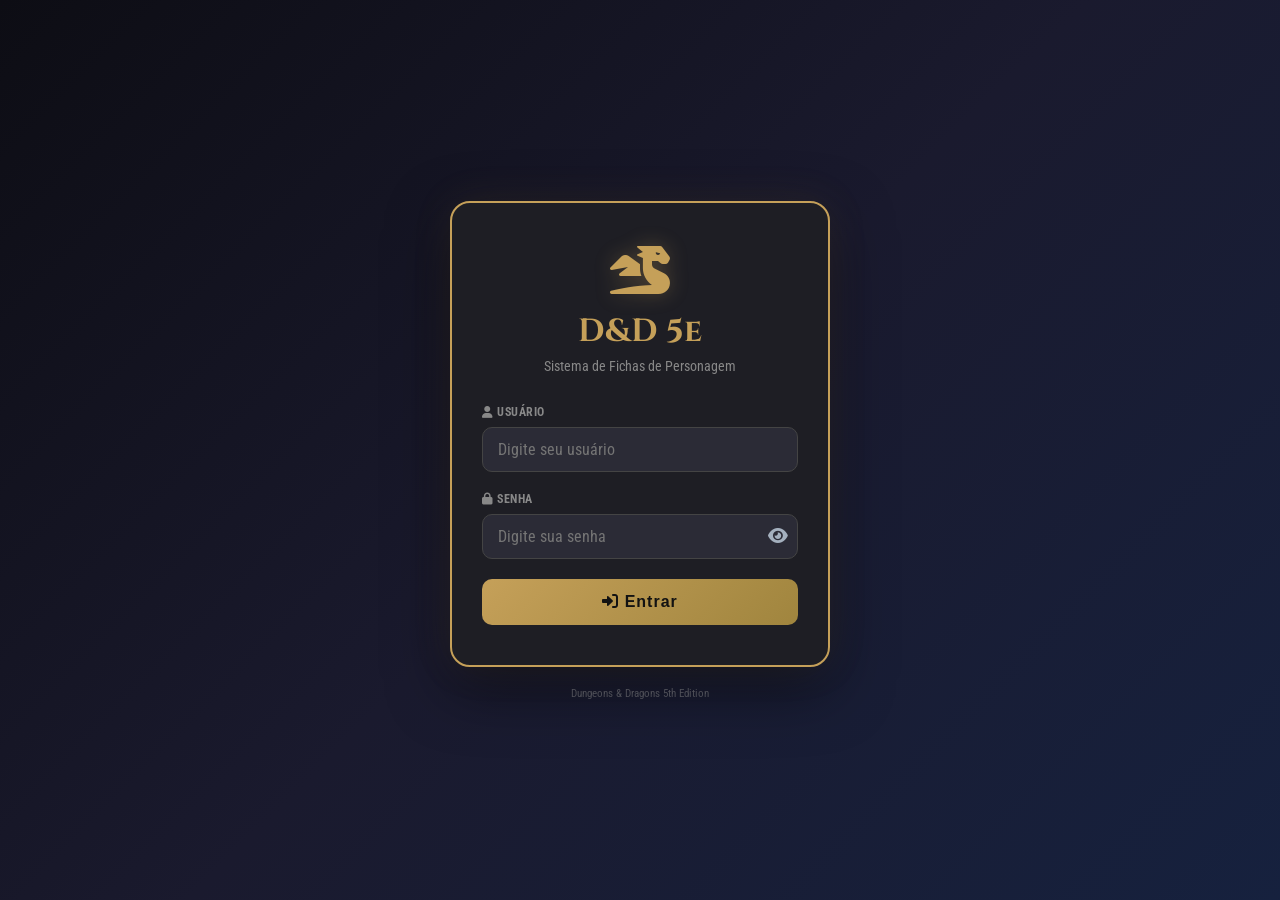
<file: index.html>
<!DOCTYPE html>
<html lang="en">
<head>
    <meta charset="UTF-8">
    <meta name="viewport" content="width=device-width, initial-scale=1.0">
    <title>D&D 5e Character Sheet</title>
    <link href="https://fonts.googleapis.com/css2?family=Cinzel:wght@400;700&family=Roboto+Condensed:wght@400;700&display=swap" rel="stylesheet">
    <link rel="stylesheet" href="style.css">
    <link rel="stylesheet" href="https://cdnjs.cloudflare.com/ajax/libs/font-awesome/6.0.0/css/all.min.css">
</head>
<body>

    <!-- Top Navigation Bar -->
    <nav class="sheet-nav">
        <a href="fichas.html" class="nav-back"><i class="fa-solid fa-arrow-left"></i> Voltar</a>
        <span id="sheet-title" class="nav-sheet-title">Carregando...</span>
        <div class="nav-actions">
            <button id="btn-edit-toggle" class="btn-edit" onclick="toggleEditMode()" style="display:none;">
                <i class="fa-solid fa-pen"></i> Editar
            </button>
            <button id="btn-save" class="btn-save" onclick="saveSheetToAPI()" style="display:none;">
                <i class="fa-solid fa-floppy-disk"></i> Salvar
            </button>
        </div>
    </nav>

    <!-- Password Modal -->
    <div id="password-modal" class="modal-overlay" style="display:none;">
        <div class="modal-card">
            <h2><i class="fa-solid fa-lock"></i> Senha de Edição</h2>
            <form id="password-form">
                <div class="form-group">
                    <label for="edit-pass">Digite a senha para editar esta ficha:</label>
                    <input type="password" id="edit-pass" placeholder="Senha de edição" required autocomplete="new-password">
                </div>
                <div id="pass-error" class="error-msg" style="display:none;"></div>
                <div class="modal-actions">
                    <button type="button" class="btn-cancel" onclick="closePasswordModal()">Cancelar</button>
                    <button type="submit" class="btn-create"><i class="fa-solid fa-unlock"></i> Desbloquear</button>
                </div>
                <div style="margin-top: 15px; text-align: center;">
                    <a href="#" id="link-reset-password" class="hint" style="color: var(--gold); text-decoration: underline; cursor: pointer; font-size: 0.75rem; display: block;" onclick="event.preventDefault(); startResetPasswordSequence();">Esqueceu a senha? Redefinir</a>
                </div>
            </form>
        </div>
    </div>

    <!-- Reset Password Modal -->
    <div id="reset-password-modal" class="modal-overlay" style="display:none;">
        <div class="modal-card">
            <h2><i class="fa-solid fa-key"></i> Redefinir Senha</h2>
            <p style="text-align: center; font-size: 0.8rem; color: var(--text-muted); margin-bottom: 15px; line-height: 1.4;">
                <i class="fa-solid fa-triangle-exclamation" style="color: var(--gold); margin-right: 5px;"></i> 
                Aviso: Apenas o dono da ficha deve alterar esta senha!
            </p>
            <form id="reset-password-form">
                <div class="form-group">
                    <label for="new-edit-pass"><i class="fa-solid fa-lock"></i> Nova Senha de Edição</label>
                    <input type="password" id="new-edit-pass" placeholder="Mínimo 3 caracteres" required minlength="3" maxlength="50" autocomplete="new-password">
                </div>
                <div class="form-group">
                    <label for="confirm-new-edit-pass"><i class="fa-solid fa-circle-check"></i> Confirmar Nova Senha</label>
                    <input type="password" id="confirm-new-edit-pass" placeholder="Repita a senha" required minlength="3" maxlength="50" autocomplete="new-password">
                </div>
                <div id="reset-pass-error" class="error-msg" style="display:none;"></div>
                <div class="modal-actions">
                    <button type="button" class="btn-cancel" onclick="closeResetPasswordModal()">Cancelar</button>
                    <button type="submit" id="btn-save-reset-pass" class="btn-create"><i class="fa-solid fa-floppy-disk"></i> Salvar</button>
                </div>
            </form>
        </div>
    </div>

    <div id="sheet" class="sheet-container">
        
        <section class="sheet-page" id="page-1">
            
            <header class="header-section">
                <div class="header-name">
                    <input type="text" id="charName" placeholder="Character Name" disabled>
                    <label>Character Name</label>
                </div>
                <div class="header-meta">
                    <div class="meta-row">
                        <div class="meta-box"><input type="text" id="classLevel" disabled><label>Class & Level</label></div>
                        <div class="meta-box"><input type="text" id="background" disabled><label>Background</label></div>
                        <div class="meta-box"><input type="text" id="playerName" disabled><label>Player Name</label></div>
                    </div>
                    <div class="meta-row">
                        <div class="meta-box"><input type="text" id="race" disabled><label>Race</label></div>
                        <div class="meta-box"><input type="text" id="alignment" disabled><label>Alignment</label></div>
                        <div class="meta-box"><input type="number" id="xp" disabled><label>Experience Points</label></div>
                    </div>
                </div>
            </header>

            <main class="main-grid">
                <div class="col-left">
                    <div class="attributes-stack">
                        <div class="attr-box"><label>Strength</label><input type="number" id="str_mod" class="mod-big" disabled><input type="number" id="str_score" class="score-small" disabled></div>
                        <div class="attr-box"><label>Dexterity</label><input type="number" id="dex_mod" class="mod-big" disabled><input type="number" id="dex_score" class="score-small" disabled></div>
                        <div class="attr-box"><label>Constitution</label><input type="number" id="con_mod" class="mod-big" disabled><input type="number" id="con_score" class="score-small" disabled></div>
                        <div class="attr-box"><label>Intelligence</label><input type="number" id="int_mod" class="mod-big" disabled><input type="number" id="int_score" class="score-small" disabled></div>
                        <div class="attr-box"><label>Wisdom</label><input type="number" id="wis_mod" class="mod-big" disabled><input type="number" id="wis_score" class="score-small" disabled></div>
                        <div class="attr-box"><label>Charisma</label><input type="number" id="cha_mod" class="mod-big" disabled><input type="number" id="cha_score" class="score-small" disabled></div>
                    </div>

                    <div class="skills-block">
                        <div class="insp-prof">
                            <div class="mini-box"><input type="number" id="inspiration" disabled><label>Inspiration</label></div>
                            <div class="mini-box"><input type="number" id="profBonus" disabled><label>Proficiency Bonus</label></div>
                        </div>
                        <div class="list-container">
                            <div class="list-box"><div id="saves-list"></div><label class="box-label">Saving Throws</label></div>
                            <div class="list-box"><div id="skills-list"></div><label class="box-label">Skills</label></div>
                        </div>
                    </div>

                    <div class="passive-perc">
                        <input type="number" id="passiveWis" disabled>
                        <label>Passive Wisdom (Perception)</label>
                    </div>

                    <div class="prof-lang-box">
                        <textarea id="proficienciesLanguages" disabled></textarea>
                        <label class="box-label">Other Proficiencies & Languages</label>
                    </div>
                </div>

                <div class="col-center">
                    <div class="combat-header">
                        <div class="shield-box"><input type="number" id="ac" disabled><label>Armor Class</label></div>
                        <div class="shield-box"><input type="number" id="initiative" disabled><label>Initiative</label></div>
                        <div class="shield-box"><input type="text" id="speed" disabled><label>Speed</label></div>
                    </div>

                    <div class="hp-block">
                        <div class="hp-top"><label>Hit Point Maximum</label><input type="number" id="hpMax" class="line-input" disabled></div>
                        <textarea id="hpCurrent" class="big-hp-input" disabled></textarea>
                        <label class="center-label">Current Hit Points</label>
                    </div>

                    <div class="hp-temp-block">
                        <textarea id="hpTemp" class="temp-hp-input" disabled></textarea>
                        <label class="center-label">Temporary Hit Points</label>
                    </div>

                    <div class="dice-death-row">
                        <div class="hit-dice-box">
                            <div class="hd-top"><label>Total</label><input type="text" id="hdTotal" class="tiny-input" disabled></div>
                            <input type="text" id="hdCurrent" class="big-dice-input" disabled>
                            <label class="box-footer">Hit Dice</label>
                        </div>
                        <div class="death-saves-box">
                            <div class="ds-line"><label>Successes</label><input type="checkbox" id="ds_s1" disabled><input type="checkbox" id="ds_s2" disabled><input type="checkbox" id="ds_s3" disabled></div>
                            <div class="ds-line"><label>Failures</label><input type="checkbox" id="ds_f1" disabled><input type="checkbox" id="ds_f2" disabled><input type="checkbox" id="ds_f3" disabled></div>
                            <label class="box-footer">Death Saves</label>
                        </div>
                    </div>

                    <div class="attacks-section">
                        <div class="attacks-table-header">
                            <span style="flex:2">NAME</span>
                            <span style="flex:1">ATK BONUS</span>
                            <span style="flex:2">DAMAGE/TYPE</span>
                        </div>
                        <div class="attack-row">
                            <input type="text" id="atk_name_1" class="atk-input" placeholder="Weapon" disabled>
                            <input type="text" id="atk_bonus_1" class="atk-input-center" placeholder="+0" disabled>
                            <input type="text" id="atk_dmg_1" class="atk-input" placeholder="Dmg/Type" disabled>
                        </div>
                        <div class="attack-row">
                            <input type="text" id="atk_name_2" class="atk-input" disabled>
                            <input type="text" id="atk_bonus_2" class="atk-input-center" disabled>
                            <input type="text" id="atk_dmg_2" class="atk-input" disabled>
                        </div>
                        <div class="attack-row">
                            <input type="text" id="atk_name_3" class="atk-input" disabled>
                            <input type="text" id="atk_bonus_3" class="atk-input-center" disabled>
                            <input type="text" id="atk_dmg_3" class="atk-input" disabled>
                        </div>
                        <textarea id="attacks_text" disabled></textarea>
                        <label class="box-label">Attacks & Spellcasting</label>
                    </div>

                    <div class="equipment-box">
                        <div class="currency-col">
                            <div class="coin"><span>CP</span><input type="number" id="cp" disabled></div>
                            <div class="coin"><span>SP</span><input type="number" id="sp" disabled></div>
                            <div class="coin"><span>EP</span><input type="number" id="ep" disabled></div>
                            <div class="coin"><span>GP</span><input type="number" id="gp" disabled></div>
                            <div class="coin"><span>PP</span><input type="number" id="pp" disabled></div>
                        </div>
                        <div class="equip-text">
                            <textarea id="equipment" disabled></textarea>
                            <label class="box-label">Equipment</label>
                        </div>
                    </div>
                </div>

                <div class="col-right">
                    <div class="traits-container">
                        <div class="trait-small"><textarea id="personality" disabled></textarea><label>Personality Traits</label></div>
                        <div class="trait-small"><textarea id="ideals" disabled></textarea><label>Ideals</label></div>
                        <div class="trait-small"><textarea id="bonds" disabled></textarea><label>Bonds</label></div>
                        <div class="trait-small"><textarea id="flaws" disabled></textarea><label>Flaws</label></div>
                    </div>
                    <div class="features-box">
                        <textarea id="features" disabled></textarea>
                        <label class="box-label">Features & Traits</label>
                    </div>
                </div>
            </main>
        </section>

        <section class="sheet-page" id="page-2">
            <header class="page-header"><h2>Character Appearance & Backstory</h2></header>
            <div class="bio-grid">
                <div class="bio-item"><input type="text" id="age" disabled><label>Age</label></div>
                <div class="bio-item"><input type="text" id="height" disabled><label>Height</label></div>
                <div class="bio-item"><input type="text" id="weight" disabled><label>Weight</label></div>
                <div class="bio-item"><input type="text" id="eyes" disabled><label>Eyes</label></div>
                <div class="bio-item"><input type="text" id="skin" disabled><label>Skin</label></div>
                <div class="bio-item"><input type="text" id="hair" disabled><label>Hair</label></div>
            </div>
            <div class="page2-layout">
                <div class="col-left-p2">
                    <div class="img-placeholder" id="char-img-container" title="Clique ou solte uma imagem (max 500kb)">
                        <label class="img-label">Character Appearance</label>
                        <img id="character_appearance_img_display" style="display:none;" />
                        <span id="img-instruction" style="display:none;"><i class="fa-solid fa-camera"></i> Clique para alterar</span>
                        <input type="file" id="char-img-upload" accept="image/*" style="display:none;">
                        <input type="hidden" id="character_appearance_img">
                    </div>
                    <div class="backstory-box"><textarea id="backstory_text" disabled></textarea><label class="box-label">Character Backstory</label></div>
                </div>
                <div class="col-right-p2">
                    <div class="allies-box"><textarea id="allies_text" disabled></textarea><label class="box-label">Allies & Organizations</label></div>
                    <div class="treasure-box"><textarea id="treasure_text" disabled></textarea><label class="box-label">Treasure</label></div>
                </div>
            </div>
        </section>

        <section class="sheet-page" id="page-3">
            <header class="spell-header">
                <div class="spell-meta"><input type="text" id="spell_class" disabled><label>Spellcasting Class</label></div>
                <div class="spell-meta"><input type="text" id="spell_ability" disabled><label>Spellcasting Ability</label></div>
                <div class="spell-meta"><input type="number" id="spell_save_dc" disabled><label>Spell Save DC</label></div>
                <div class="spell-meta"><input type="number" id="spell_attack_bonus" disabled><label>Spell Attack Bonus</label></div>
            </header>
            <div class="spells-grid">
                <div class="spell-col">
                    <div class="spell-level-box">
                        <div class="lvl-header">0 - Cantrips</div>
                        <div id="spells-0"></div>
                    </div>
                    <div class="spell-level-box">
                        <div class="lvl-header">1 <span class="slots">Slots Total <input type="number" id="slots_total_1" disabled> Expended <input type="number" id="slots_exp_1" disabled></span></div>
                        <div id="spells-1"></div>
                    </div>
                    <div class="spell-level-box">
                        <div class="lvl-header">2 <span class="slots">Slots Total <input type="number" id="slots_total_2" disabled> Expended <input type="number" id="slots_exp_2" disabled></span></div>
                        <div id="spells-2"></div>
                    </div>
                </div>

                <div class="spell-col">
                    <div class="spell-level-box">
                        <div class="lvl-header">3 <span class="slots">Slots Total <input type="number" id="slots_total_3" disabled> Expended <input type="number" id="slots_exp_3" disabled></span></div>
                        <div id="spells-3"></div>
                    </div>
                    <div class="spell-level-box">
                        <div class="lvl-header">4 <span class="slots">Slots Total <input type="number" id="slots_total_4" disabled> Expended <input type="number" id="slots_exp_4" disabled></span></div>
                        <div id="spells-4"></div>
                    </div>
                    <div class="spell-level-box">
                        <div class="lvl-header">5 <span class="slots">Slots Total <input type="number" id="slots_total_5" disabled> Expended <input type="number" id="slots_exp_5" disabled></span></div>
                        <div id="spells-5"></div>
                    </div>
                </div>

                <div class="spell-col">
                    <div class="spell-level-box">
                        <div class="lvl-header">6 <span class="slots">Slots Total <input type="number" id="slots_total_6" disabled> Expended <input type="number" id="slots_exp_6" disabled></span></div>
                        <div id="spells-6"></div>
                    </div>
                    <div class="spell-level-box">
                        <div class="lvl-header">7 <span class="slots">Slots Total <input type="number" id="slots_total_7" disabled> Expended <input type="number" id="slots_exp_7" disabled></span></div>
                        <div id="spells-7"></div>
                    </div>
                    <div class="spell-level-box">
                        <div class="lvl-header">8 <span class="slots">Slots Total <input type="number" id="slots_total_8" disabled> Expended <input type="number" id="slots_exp_8" disabled></span></div>
                        <div id="spells-8"></div>
                    </div>
                    <div class="spell-level-box">
                        <div class="lvl-header">9 <span class="slots">Slots Total <input type="number" id="slots_total_9" disabled> Expended <input type="number" id="slots_exp_9" disabled></span></div>
                        <div id="spells-9"></div>
                    </div>
                </div>
            </div>
        </section>

    </div>

    <!-- Toast notification -->
    <div id="toast" class="toast" style="display:none;"></div>

    <script src="api.js"></script>
    <script src="script.js"></script>
</body>
</html>
</file>
<file: style.css>
:root {
    --bg-dark: #121212;
    --panel-bg: #1e1e24;
    --input-bg: #2b2b36;
    --gold: #c5a059;
    --gold-glow: rgba(197, 160, 89, 0.3);
    --text: #e0e0e0;
    --text-muted: #888;
    --radius: 12px;
    --success: #4caf50;
    --error: #e74c3c;
    --info: #3498db;
}

* { box-sizing: border-box; margin: 0; padding: 0; }

body { 
    background: var(--bg-dark); 
    color: var(--text); 
    font-family: 'Roboto Condensed', sans-serif; 
    padding: 20px; 
    padding-top: 70px;
    display: flex; 
    justify-content: center; 
}

/* ========================================
   TOP NAVIGATION BAR (Sheet Page)
   ======================================== */
.sheet-nav {
    position: fixed;
    top: 0; left: 0; right: 0;
    z-index: 200;
    background: linear-gradient(135deg, #1a1a22, #252530);
    border-bottom: 2px solid var(--gold);
    padding: 12px 20px;
    display: flex;
    align-items: center;
    justify-content: space-between;
    gap: 10px;
    box-shadow: 0 4px 20px rgba(0,0,0,0.5);
}

.nav-back {
    color: var(--gold);
    text-decoration: none;
    font-weight: bold;
    font-size: 0.9rem;
    display: flex;
    align-items: center;
    gap: 6px;
    transition: color 0.2s;
    white-space: nowrap;
}
.nav-back:hover { color: #e0c070; }

.nav-sheet-title {
    font-family: 'Cinzel', serif;
    font-size: 1.1rem;
    color: var(--gold);
    flex: 1;
    text-align: center;
    overflow: hidden;
    text-overflow: ellipsis;
    white-space: nowrap;
}

.nav-actions {
    display: flex;
    gap: 8px;
}

.btn-edit {
    background: transparent;
    border: 1px solid var(--gold);
    color: var(--gold);
    padding: 6px 14px;
    border-radius: 20px;
    cursor: pointer;
    font-size: 0.8rem;
    font-weight: bold;
    transition: all 0.3s;
    white-space: nowrap;
}
.btn-edit:hover { background: var(--gold-glow); }
.btn-edit.active {
    background: var(--gold);
    color: #121212;
}

/* ========================================
   CONTROLS (Save/Load) - OLD, now in nav
   ======================================== */
.controls { position: fixed; top: 20px; right: 20px; z-index: 100; display: flex; flex-direction: column; gap: 10px; }
.btn-save, .btn-load { 
    background: var(--gold); 
    border: none; 
    padding: 8px 16px; 
    cursor: pointer; 
    font-weight: bold; 
    border-radius: 20px;
    color: #121212;
    font-size: 0.8rem;
    transition: all 0.3s;
    white-space: nowrap;
}
.btn-save:hover, .btn-load:hover { 
    background: #e0c070; 
    box-shadow: 0 0 15px var(--gold-glow);
}
.btn-save:disabled { opacity: 0.5; cursor: not-allowed; }

/* ========================================
   MAIN CONTAINER
   ======================================== */
.sheet-container { width: 100%; max-width: 1100px; display: flex; flex-direction: column; gap: 40px; }
.sheet-container.edit-mode .sheet-page { border-color: var(--success); box-shadow: 0 0 20px rgba(76, 175, 80, 0.15); }

.sheet-page { 
    background: var(--panel-bg); 
    padding: 30px; 
    border: 2px solid var(--gold); 
    box-shadow: 0 0 20px rgba(0,0,0,0.5); 
    position: relative; 
    border-radius: 10px; 
}

/* ========================================
   INPUTS GERAIS
   ======================================== */
input, textarea { 
    background: var(--input-bg); 
    border: none; 
    color: var(--text); 
    width: 100%; 
    font-family: inherit; 
    padding: 4px; 
    border-bottom: 1px solid #444; 
    border-radius: 4px;
    transition: border-color 0.3s, background 0.3s;
}
input:focus, textarea:focus { outline: none; border-bottom-color: var(--gold); background: #333; }
input:disabled, textarea:disabled { 
    opacity: 0.85; 
    cursor: default;
    background: rgba(43, 43, 54, 0.5);
}

label { display: block; text-transform: uppercase; font-size: 0.65rem; color: var(--text-muted); font-weight: bold; text-align: center; margin-top: 4px; letter-spacing: 0.5px; }

/* ========================================
   HEADER
   ======================================== */
.header-section { display: flex; gap: 20px; border-bottom: 2px solid var(--gold); padding-bottom: 20px; margin-bottom: 20px; }
.header-name { width: 30%; } 
.header-name input { font-size: 1.5rem; font-family: 'Cinzel'; height: 50px; }
.header-meta { width: 70%; display: flex; flex-direction: column; gap: 10px; }
.meta-row { display: flex; gap: 10px; } .meta-box { flex: 1; }

/* === LAYOUT GRID === */
.main-grid { 
    display: grid; 
    grid-template-columns: 1fr 1fr 1fr; 
    gap: 20px; 
    align-items: start; 
}

/* --- COLUNA ESQUERDA --- */
.col-left { display: flex; flex-direction: column; gap: 15px; }

.attributes-stack { background: rgba(0,0,0,0.2); padding: 10px; border-radius: var(--radius); }
.attr-box { display: flex; flex-direction: column; align-items: center; margin-bottom: 10px; position: relative; border: 1px solid #444; border-radius: var(--radius); padding: 5px; }
.mod-big { font-size: 1.8rem; text-align: center; height: 50px; border: none; background: transparent; }
.score-small { width: 40px; text-align: center; border-radius: 15px; border: 1px solid #444; position: absolute; bottom: -12px; background: var(--panel-bg); font-size: 0.8rem; height: 24px; z-index: 2; padding: 2px; }

.insp-prof { display: flex; gap: 5px; margin-bottom: 10px; }
.mini-box { border: 1px solid #444; padding: 5px; border-radius: var(--radius); flex: 1; }
.mini-box input { text-align: center; font-size: 1.2rem; }

.list-box { border: 1px solid #444; padding: 10px; margin-bottom: 10px; border-radius: var(--radius); }
.list-row { 
    display: flex; 
    align-items: center; 
    font-size: 0.75rem; 
    margin-bottom: 8px;
    width: 100%;
}
.list-row input[type="checkbox"] { width: auto; margin-right: 8px; cursor: pointer; }
.bonus-input { width: 30px; text-align: center; margin-right: 10px; border: none; border-bottom: 1px solid #555; font-size: 0.8rem; flex-shrink: 0; }
.list-row span { 
    text-align: right; 
    flex-grow: 1;
    white-space: nowrap;
    overflow: visible;
}

.prof-lang-box textarea { height: 150px; border-radius: var(--radius); }

.passive-perc { border: 1px solid #444; padding: 10px; border-radius: 50px; display: flex; align-items: center; gap: 10px; margin-bottom: 10px; }
.passive-perc input { width: 50px; height: 40px; text-align: center; border-radius: 50%; font-size: 1.2rem; border: 1px solid var(--gold); }

/* --- COLUNA CENTRAL --- */
.col-center { display: flex; flex-direction: column; gap: 15px; }

.combat-header { display: flex; gap: 10px; justify-content: space-between; background: rgba(0,0,0,0.2); padding: 10px; border-radius: var(--radius); }
.shield-box { flex: 1; text-align: center; display: flex; flex-direction: column; justify-content: space-between; } 
.shield-box input { font-size: 1.5rem; text-align: center; background: transparent; border: 2px solid #444; border-radius: 15px; padding: 10px; color: var(--gold); }

.hp-block, .hp-temp-block { border: 1px solid #444; padding: 10px; border-radius: var(--radius); background: rgba(0,0,0,0.2); }
.big-hp-input { font-size: 2rem; text-align: center; height: 60px; border: none; background: transparent; }
.hp-top { display: flex; justify-content: space-between; align-items: center; margin-bottom: 5px; }
.line-input { width: 60px; text-align: center; }

.dice-death-row { display: flex; gap: 10px; margin-bottom: 10px; align-items: stretch; } 
.hit-dice-box, .death-saves-box { flex: 1; border: 1px solid #444; padding: 10px; border-radius: var(--radius); display: flex; flex-direction: column; justify-content: space-between; }
.big-dice-input { font-size: 1.5rem; text-align: center; border: none; background: transparent; width: 100%; margin: 10px 0; }
.ds-line { display: flex; align-items: center; justify-content: flex-end; gap: 8px; font-size: 0.7rem; margin-bottom: 5px; }
.ds-line label { width: 55px; text-align: right; margin: 0; flex-shrink: 0; }
.ds-line input[type="checkbox"] { width: 16px; height: 16px; margin: 0; accent-color: var(--gold); cursor: pointer; flex-shrink: 0; }

.attacks-section { border: 1px solid #444; padding: 10px; border-radius: var(--radius); background: rgba(0,0,0,0.1); }
.attacks-table-header { display: flex; font-size: 0.6rem; color: var(--text-muted); font-weight: bold; gap: 5px; padding-bottom: 5px; margin-bottom: 5px; border-bottom: 1px solid #333; }
.attack-row { display: flex; gap: 5px; margin-bottom: 5px; }
.atk-input, .atk-input-center { padding: 5px; font-size: 0.8rem; background: rgba(255,255,255,0.05); border-radius: 4px; }
.atk-input { flex: 2; } .atk-input-center { flex: 1; text-align: center; }
#attacks_text { height: 200px; font-size: 0.8rem; margin-top: 5px; border-radius: 8px; }

.equipment-box { display: flex; gap: 5px; border: 1px solid #444; padding: 5px; border-radius: var(--radius); }
.currency-col { width: 50px; display: flex; flex-direction: column; gap: 4px; }
.coin { display: flex; flex-direction: column; align-items: center; background: black; padding: 3px; border-radius: 8px; border: 1px solid #333; }
.coin span { font-size: 0.5rem; color: var(--gold); }
.coin input { padding: 0; text-align: center; font-size: 0.8rem; border: none; background: transparent; width: 100%; }
.equip-text { flex: 1; }
.equip-text textarea { height: 300px; border-radius: 8px; }

/* --- COLUNA DIREITA --- */
.col-right { display: flex; flex-direction: column; gap: 15px; height: 100%; }
.traits-container { background: rgba(0,0,0,0.2); padding: 10px; border-radius: var(--radius); display: flex; flex-direction: column; gap: 10px; }
.trait-small textarea { height: 100px; font-size: 0.85rem; border-radius: 8px; }
.features-box { flex-grow: 1; border: 1px solid #444; border-radius: var(--radius); padding: 5px; display: flex; flex-direction: column; }
.features-box textarea { flex-grow: 1; height: 100%; min-height: 400px; padding: 10px; border-radius: 8px; }

/* PAGE 2 & 3 */
.bio-grid { display: grid; grid-template-columns: repeat(6, 1fr); gap: 10px; padding-bottom: 20px; border-bottom: 1px solid #444; margin-bottom: 20px; }
.page2-layout { display: grid; grid-template-columns: 1fr 1fr; gap: 20px; }
.img-placeholder { height: auto; aspect-ratio: 3/4; border: 2px dashed #444; border-radius: var(--radius); display: flex; flex-direction: column; align-items: center; justify-content: center; margin-bottom: 20px; position: relative; overflow: hidden; transition: border-color 0.3s; }
.img-placeholder.editable { cursor: pointer; }
.img-placeholder.editable:hover { border-color: var(--gold); }
.img-placeholder img { width: 100%; height: 100%; object-fit: cover; position: absolute; top: 0; left: 0; z-index: 1; pointer-events: none; border-radius: calc(var(--radius) - 2px); }
.img-label { z-index: 2; pointer-events: none; background: rgba(0,0,0,0.6); padding: 5px 10px; border-radius: 8px; color: var(--gold); }
#img-instruction { position: absolute; bottom: 10px; background: rgba(0,0,0,0.8); padding: 6px 12px; border-radius: 20px; font-size: 0.8rem; z-index: 3; pointer-events: none; color: var(--text); }
.backstory-box textarea, .allies-box textarea, .treasure-box textarea { height: 400px; border-radius: var(--radius); }

.spell-header { display: flex; gap: 10px; border: 2px solid var(--gold); padding: 15px; border-radius: var(--radius); margin-bottom: 20px; background: var(--panel-bg); }
.spell-meta { flex: 1; border: 1px solid #444; padding: 5px; border-radius: 8px; text-align: center; }
.spells-grid { display: grid; grid-template-columns: 1fr 1fr 1fr; gap: 15px; align-items: start; }
.spell-col { display: flex; flex-direction: column; gap: 15px; }
.spell-level-box { border: 1px solid #444; border-radius: var(--radius); overflow: hidden; }
.lvl-header { background: #333; color: var(--gold); padding: 5px; display: flex; justify-content: space-between; align-items: center; font-family: 'Cinzel'; }
.slots input { width: 35px; text-align: center; border: 1px solid #555; border-radius: 4px; }

.spell-row { display: flex; align-items: center; border-bottom: 1px solid #333; padding: 4px; }
.spell-row input[type="checkbox"] { width: auto; margin-right: 10px; accent-color: var(--gold); cursor: pointer; flex-shrink: 0; }
.spell-row input[type="text"] { font-size: 0.9rem; padding: 2px; flex-grow: 1; width: auto; }

/* ========================================
   LOGIN PAGE
   ======================================== */
.login-body {
    padding: 0;
    min-height: 100vh;
    display: flex;
    align-items: center;
    justify-content: center;
    background: linear-gradient(135deg, #0d0d14 0%, #1a1a2e 50%, #16213e 100%);
}

.login-container {
    width: 100%;
    max-width: 420px;
    padding: 20px;
    text-align: center;
}

.login-card {
    background: var(--panel-bg);
    border: 2px solid var(--gold);
    border-radius: 20px;
    padding: 40px 30px;
    box-shadow: 0 0 40px rgba(197, 160, 89, 0.1), 0 20px 60px rgba(0,0,0,0.5);
    animation: fadeInUp 0.6s ease;
}

.login-icon {
    font-size: 3rem;
    color: var(--gold);
    margin-bottom: 10px;
    text-shadow: 0 0 20px var(--gold-glow);
}

.login-title {
    font-family: 'Cinzel', serif;
    font-size: 2rem;
    color: var(--gold);
    margin-bottom: 5px;
}

.login-subtitle {
    color: var(--text-muted);
    font-size: 0.9rem;
    margin-bottom: 30px;
}

.login-footer {
    color: var(--text-muted);
    font-size: 0.7rem;
    margin-top: 20px;
    opacity: 0.5;
}

/* ========================================
   FORM ELEMENTS (shared login + fichas)
   ======================================== */
.form-group {
    margin-bottom: 20px;
    text-align: left;
}

.form-group label {
    text-align: left;
    font-size: 0.75rem;
    margin-bottom: 8px;
    color: var(--text-muted);
}

.form-group input {
    padding: 12px 15px;
    border-radius: 10px;
    border: 1px solid #444;
    font-size: 1rem;
    transition: border-color 0.3s, box-shadow 0.3s;
}

.form-group input:focus {
    border-color: var(--gold);
    box-shadow: 0 0 10px var(--gold-glow);
}

.hint {
    display: block;
    font-size: 0.7rem;
    color: var(--text-muted);
    margin-top: 5px;
    font-style: italic;
}

.error-msg {
    background: rgba(231, 76, 60, 0.15);
    border: 1px solid var(--error);
    color: var(--error);
    padding: 10px;
    border-radius: 8px;
    font-size: 0.85rem;
    margin-bottom: 15px;
    text-align: center;
}

.btn-login {
    width: 100%;
    padding: 14px;
    background: linear-gradient(135deg, var(--gold), #a0853e);
    border: none;
    border-radius: 10px;
    color: #121212;
    font-size: 1rem;
    font-weight: bold;
    cursor: pointer;
    transition: all 0.3s;
    letter-spacing: 1px;
}
.btn-login:hover {
    background: linear-gradient(135deg, #e0c070, var(--gold));
    box-shadow: 0 0 20px var(--gold-glow);
    transform: translateY(-1px);
}
.btn-login:disabled { opacity: 0.6; cursor: not-allowed; transform: none; }

/* ========================================
   FICHAS LIST PAGE
   ======================================== */
.fichas-body {
    padding: 0;
    padding-top: 60px;
    display: flex;
    flex-direction: column;
    align-items: center;
    min-height: 100vh;
}

.top-nav {
    position: fixed;
    top: 0; left: 0; right: 0;
    z-index: 200;
    background: linear-gradient(135deg, #1a1a22, #252530);
    border-bottom: 2px solid var(--gold);
    padding: 12px 20px;
    display: flex;
    align-items: center;
    justify-content: space-between;
    box-shadow: 0 4px 20px rgba(0,0,0,0.5);
}

.nav-left {
    display: flex;
    align-items: center;
    gap: 10px;
}

.nav-icon {
    font-size: 1.3rem;
    color: var(--gold);
}

.nav-title {
    font-family: 'Cinzel', serif;
    font-size: 1.1rem;
    color: var(--gold);
}

.nav-right {
    display: flex;
    align-items: center;
    gap: 12px;
}

.nav-user {
    color: var(--text-muted);
    font-size: 0.85rem;
}

.btn-logout {
    background: rgba(231, 76, 60, 0.2);
    border: 1px solid var(--error);
    color: var(--error);
    padding: 6px 14px;
    border-radius: 20px;
    cursor: pointer;
    font-size: 0.8rem;
    font-weight: bold;
    transition: all 0.3s;
}
.btn-logout:hover { background: rgba(231, 76, 60, 0.4); }

.fichas-container {
    width: 100%;
    max-width: 700px;
    padding: 30px 20px;
}

.fichas-title {
    font-family: 'Cinzel', serif;
    font-size: 1.5rem;
    color: var(--gold);
    margin-bottom: 25px;
    text-align: center;
}

.sheets-grid {
    display: flex;
    flex-direction: column;
    gap: 12px;
}

.sheet-card {
    background: var(--panel-bg);
    border: 1px solid #444;
    border-radius: 14px;
    padding: 18px 20px;
    display: flex;
    align-items: center;
    gap: 15px;
    cursor: pointer;
    transition: all 0.3s;
}
.sheet-card:hover {
    border-color: var(--gold);
    box-shadow: 0 0 15px var(--gold-glow);
    transform: translateX(3px);
}

.card-icon {
    font-size: 1.5rem;
    color: var(--gold);
    width: 40px;
    text-align: center;
    flex-shrink: 0;
}

.card-info {
    flex: 1;
    min-width: 0;
}
.card-info h3 {
    font-family: 'Cinzel', serif;
    font-size: 1.05rem;
    color: var(--text);
    margin-bottom: 3px;
    white-space: nowrap;
    overflow: hidden;
    text-overflow: ellipsis;
}
.card-date {
    font-size: 0.7rem;
    color: var(--text-muted);
}

.card-arrow {
    color: var(--text-muted);
    font-size: 0.9rem;
    flex-shrink: 0;
    transition: color 0.3s;
}
.sheet-card:hover .card-arrow { color: var(--gold); }

.btn-card-delete {
    background: transparent;
    border: 1px solid transparent;
    color: var(--text-muted);
    padding: 6px 10px;
    border-radius: 8px;
    cursor: pointer;
    font-size: 0.85rem;
    transition: all 0.3s;
    flex-shrink: 0;
}
.btn-card-delete:hover {
    color: var(--error);
    border-color: var(--error);
    background: rgba(231, 76, 60, 0.1);
}

.btn-delete {
    flex: 1;
    padding: 12px;
    background: linear-gradient(135deg, var(--error), #c0392b);
    border: none;
    border-radius: 10px;
    color: #fff;
    font-size: 0.9rem;
    font-weight: bold;
    cursor: pointer;
    transition: all 0.3s;
}
.btn-delete:hover {
    background: linear-gradient(135deg, #e74c3c, #e74c3c);
    box-shadow: 0 0 15px rgba(231, 76, 60, 0.3);
}
.btn-delete:disabled { opacity: 0.6; cursor: not-allowed; }

.loading-indicator {
    text-align: center;
    padding: 30px;
    color: var(--text-muted);
    font-size: 1rem;
}

.empty-message {
    display: flex;
    flex-direction: column;
    align-items: center;
    padding: 40px 20px;
    color: var(--text-muted);
    text-align: center;
    gap: 8px;
}
.empty-message i { font-size: 2.5rem; opacity: 0.5; margin-bottom: 10px; }

.btn-new-sheet {
    display: block;
    width: 100%;
    margin-top: 20px;
    padding: 16px;
    background: linear-gradient(135deg, var(--gold), #a0853e);
    border: none;
    border-radius: 14px;
    color: #121212;
    font-size: 1rem;
    font-weight: bold;
    cursor: pointer;
    transition: all 0.3s;
    letter-spacing: 0.5px;
}
.btn-new-sheet:hover {
    background: linear-gradient(135deg, #e0c070, var(--gold));
    box-shadow: 0 0 25px var(--gold-glow);
    transform: translateY(-2px);
}

/* ========================================
   MODAL
   ======================================== */
.modal-overlay {
    position: fixed;
    top: 0; left: 0; right: 0; bottom: 0;
    background: rgba(0,0,0,0.7);
    backdrop-filter: blur(4px);
    display: flex;
    align-items: center;
    justify-content: center;
    z-index: 500;
    padding: 20px;
    animation: fadeIn 0.2s ease;
    overflow-y: auto;
}

.modal-card {
    background: var(--panel-bg);
    border: 2px solid var(--gold);
    border-radius: 16px;
    padding: 30px;
    width: 100%;
    max-width: 420px;
    box-shadow: 0 0 40px rgba(197, 160, 89, 0.1), 0 20px 60px rgba(0,0,0,0.6);
    animation: fadeInUp 0.3s ease;
}

.modal-card h2 {
    font-family: 'Cinzel', serif;
    color: var(--gold);
    margin-bottom: 20px;
    text-align: center;
    font-size: 1.3rem;
}

.modal-actions {
    display: flex;
    gap: 10px;
    margin-top: 10px;
}

.btn-cancel {
    flex: 1;
    padding: 12px;
    background: transparent;
    border: 1px solid #555;
    color: var(--text-muted);
    border-radius: 10px;
    cursor: pointer;
    font-size: 0.9rem;
    transition: all 0.3s;
}
.btn-cancel:hover { border-color: var(--text); color: var(--text); }

.btn-create {
    flex: 1;
    padding: 12px;
    background: linear-gradient(135deg, var(--gold), #a0853e);
    border: none;
    border-radius: 10px;
    color: #121212;
    font-size: 0.9rem;
    font-weight: bold;
    cursor: pointer;
    transition: all 0.3s;
}
.btn-create:hover {
    background: linear-gradient(135deg, #e0c070, var(--gold));
    box-shadow: 0 0 15px var(--gold-glow);
}
.btn-create:disabled { opacity: 0.6; cursor: not-allowed; }

/* ========================================
   TOAST NOTIFICATION
   ======================================== */
.toast {
    position: fixed;
    bottom: 30px;
    left: 50%;
    transform: translateX(-50%);
    padding: 12px 24px;
    border-radius: 10px;
    font-size: 0.9rem;
    font-weight: bold;
    z-index: 1000;
    animation: fadeInUp 0.3s ease;
    box-shadow: 0 5px 20px rgba(0,0,0,0.5);
}
.toast-success { background: var(--success); color: #fff; }
.toast-error { background: var(--error); color: #fff; }
.toast-info { background: var(--info); color: #fff; }

/* ========================================
   ANIMATIONS
   ======================================== */
@keyframes fadeInUp {
    from { opacity: 0; transform: translateY(20px); }
    to { opacity: 1; transform: translateY(0); }
}
@keyframes fadeIn {
    from { opacity: 0; }
    to { opacity: 1; }
}

/* ========================================
   PAGE HEADER 
   ======================================== */
.page-header h2 {
    font-family: 'Cinzel', serif;
    color: var(--gold);
    text-align: center;
    margin-bottom: 20px;
}

.box-label {
    display: block;
    text-align: center;
    text-transform: uppercase;
    font-size: 0.65rem;
    color: var(--text-muted);
    font-weight: bold;
    margin-top: 5px;
    letter-spacing: 0.5px;
}

.center-label {
    text-align: center;
}

.box-footer {
    text-align: center;
    display: block;
    margin-top: auto;
}

/* ========================================
   RESPONSIVE DESIGN
   ======================================== */

/* Mobile (≤ 768px) */
@media (max-width: 768px) {
    body {
        padding: 10px;
        padding-top: 65px;
        display: block;
    }

    /* Keep desktop layout in both view and edit mode (pan/zoom) */
    .sheet-page {
        min-width: 900px;
        margin: 0;
        padding: 15px;
    }

    .fichas-title {
        font-size: 1.2rem;
    }

    .sheet-nav {
        padding: 10px 12px;
    }
    .nav-sheet-title {
        font-size: 0.9rem;
    }
    .nav-back {
        font-size: 0.8rem;
    }

    .login-card {
        padding: 30px 20px;
    }

    .login-title {
        font-size: 1.6rem;
    }

    .login-icon {
        font-size: 2.5rem;
    }

    .sheet-card {
        padding: 14px 15px;
    }

    .card-info h3 {
        font-size: 0.95rem;
    }

    /* Modals: position near top so keyboard doesn't cover them */
    .modal-overlay {
        align-items: flex-start;
        padding-top: 60px;
    }

    /* Login: position near top so keyboard doesn't cover */
    .login-body {
        align-items: flex-start;
        padding-top: 40px;
    }
}

/* Small Mobile (≤ 480px) */
@media (max-width: 480px) {
    body {
        padding: 5px;
        padding-top: 60px;
    }

    .login-card {
        padding: 30px 20px;
    }

    .login-title {
        font-size: 1.6rem;
    }

    .login-icon {
        font-size: 2.5rem;
    }

    .sheet-card {
        padding: 14px 15px;
    }

    .card-info h3 {
        font-size: 0.95rem;
    }

    .btn-edit {
        padding: 5px 10px;
        font-size: 0.7rem;
    }

    .nav-sheet-title {
        font-size: 0.8rem;
    }
}

/* Both modes on mobile: allow horizontal scroll for full sheet */
@media (max-width: 768px) {
    .sheet-container {
        min-width: 1100px;
    }
}
</file>
